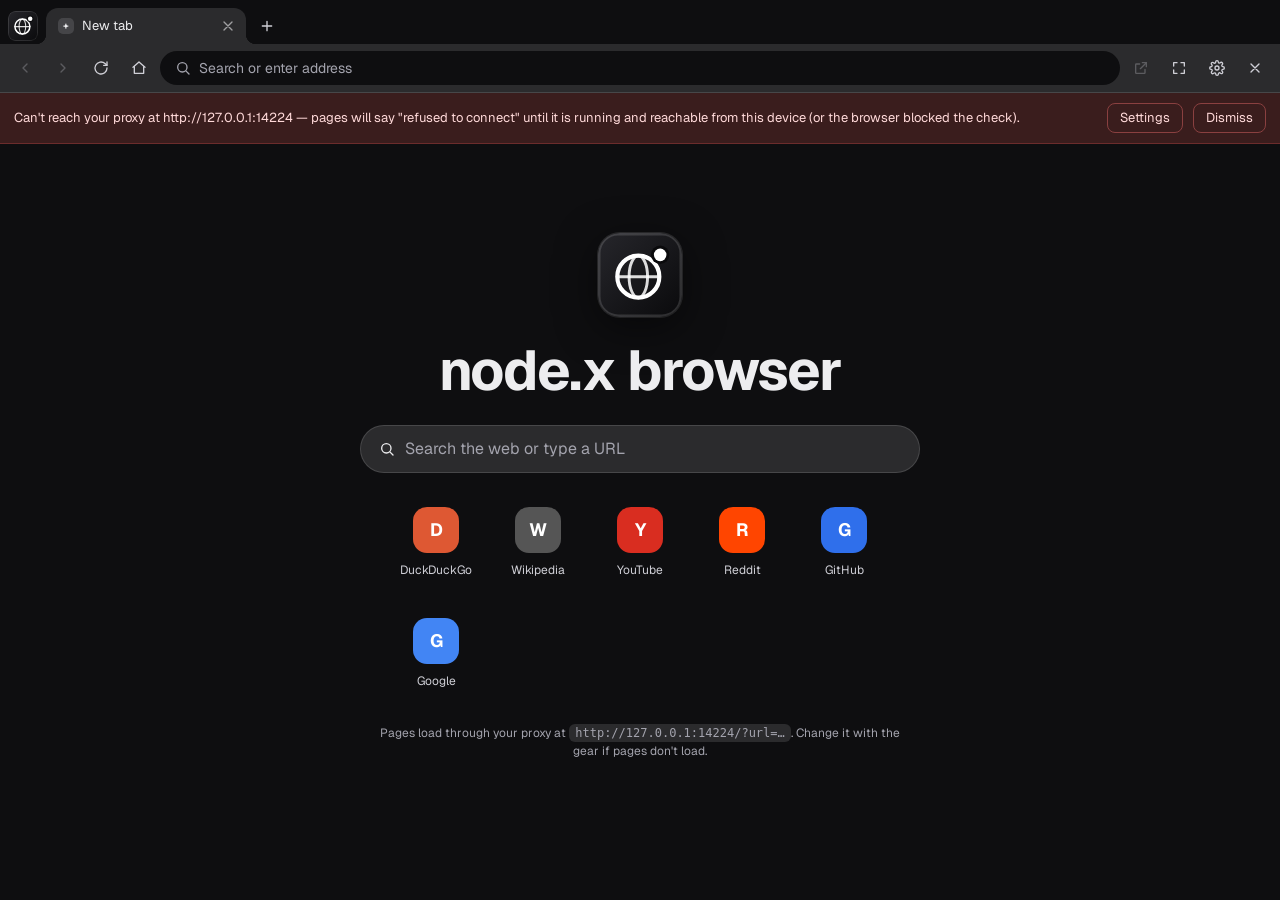
<file: browser.html>
<!doctype html>
<html lang="en">
<head>
<meta charset="utf-8">
<meta name="viewport" content="width=device-width,initial-scale=1,viewport-fit=cover">
<title>Browser · node.x</title>
<link rel="icon" type="image/svg+xml" href="browser-logo.svg">
<link rel="stylesheet" href="style.css">
<style>
:root{--chrome:color-mix(in srgb,var(--bg,#0e0e10) 88%,#fff 12%);--chrome-2:color-mix(in srgb,var(--bg,#0e0e10) 94%,#fff 6%);--ln:color-mix(in srgb,var(--fg,#ededef) 14%,transparent)}
html,body{height:100%;margin:0;overflow:hidden}
body{font-family:"Geist",system-ui,sans-serif;background:var(--bg,#0e0e10);color:var(--fg,#ededef)}
.app{display:flex;flex-direction:column;height:100%;padding-top:env(safe-area-inset-top,0px);padding-bottom:env(safe-area-inset-bottom,0px);box-sizing:border-box}
.tabs{display:flex;align-items:flex-end;gap:4px;padding:8px 8px 0;background:var(--bg,#0e0e10);overflow-x:auto;scrollbar-width:none;flex:none}
.tabs::-webkit-scrollbar{display:none}
.tab{position:relative;flex:0 1 200px;min-width:96px;height:36px;display:flex;align-items:center;gap:8px;padding:0 8px 0 12px;border-radius:12px 12px 0 0;color:var(--fg-d,#a3a3ad);cursor:pointer;user-select:none;transition:background .2s,color .2s;animation:pop .22s var(--ease,ease) both}
.tab:hover{background:var(--chrome-2)}
.tab.on{background:var(--chrome);color:var(--fg,#ededef)}
.tab .fv{width:16px;height:16px;border-radius:5px;flex:none;display:grid;place-items:center;font-size:10px;font-weight:700;background:var(--ln);color:var(--fg,#ededef)}
.tab .t{flex:1;min-width:0;overflow:hidden;text-overflow:ellipsis;white-space:nowrap;font-size:13px}
.tab .x{width:20px;height:20px;border:0;border-radius:6px;background:none;display:grid;place-items:center;color:inherit;opacity:.6;padding:0}
.tab .x:hover{background:var(--ln);opacity:1}
.tab.on::before,.tab.on::after{content:"";position:absolute;bottom:0;width:10px;height:10px;pointer-events:none}
.tab.on::before{left:-10px;background:radial-gradient(circle at 0 0,transparent 10px,var(--chrome) 10.5px)}
.tab.on::after{right:-10px;background:radial-gradient(circle at 100% 0,transparent 10px,var(--chrome) 10.5px)}
.brand{flex:none;width:30px;height:30px;margin:0 4px 3px 0;display:block;transition:transform .2s}
.brand:hover{transform:rotate(-8deg) scale(1.06)}
.brand svg{width:100%;height:100%;display:block;border-radius:8px}
.bhero{width:84px;height:84px;border-radius:22px;box-shadow:0 10px 40px rgba(0,0,0,.5),0 0 0 1px var(--ln)}
.warn{position:absolute;top:0;left:0;right:0;z-index:4;display:flex;align-items:center;gap:10px;padding:10px 14px;background:#3a1d1d;color:#ffd9d9;border-bottom:1px solid #6b2c2c;font-size:13px;line-height:1.4}
.warn[hidden]{display:none}
.warn span{flex:1;min-width:0}
.warn button{height:30px;padding:0 12px;border-radius:8px;border:1px solid #8a4040;background:none;color:inherit;flex:none}
.dstat{min-height:18px;margin:10px 0 0;font-size:13px;line-height:1.45;color:var(--fg-m,#cfcfd6)}
.plus{flex:none;width:30px;height:30px;margin:0 0 3px 2px;border:0;border-radius:9px;background:none;color:var(--fg-m,#cfcfd6);display:grid;place-items:center;padding:0}
.plus:hover{background:var(--chrome-2)}
.bar{display:flex;align-items:center;gap:4px;padding:7px 8px;background:var(--chrome);border-bottom:1px solid var(--ln);flex:none}
.ib{width:34px;height:34px;border:0;border-radius:10px;background:none;color:var(--fg-m,#cfcfd6);display:grid;place-items:center;padding:0;flex:none;transition:background .15s,opacity .15s}
.ib:hover:not(:disabled){background:var(--ln);color:var(--fg,#ededef)}
.ib:disabled{opacity:.3;cursor:default}
.ib:active:not(:disabled){transform:scale(.94)}
.addr{flex:1;min-width:0;display:flex;align-items:center;gap:8px;height:34px;padding:0 14px;border-radius:999px;background:var(--bg,#0e0e10);border:1px solid transparent;transition:border-color .15s}
.addr:focus-within{border-color:var(--fg-d,#a3a3ad)}
.addr input{flex:1;min-width:0;height:100%;border:0;outline:0;background:none;font-size:14px;color:var(--fg,#ededef)}
.addr input::placeholder{color:var(--fg-d,#a3a3ad)}
.addr .i{color:var(--fg-d,#a3a3ad)}
.stage{position:relative;flex:1;min-height:0;background:var(--bg,#0e0e10)}
.stage iframe{position:absolute;inset:0;width:100%;height:100%;border:0;background:#fff;display:none}
.stage iframe.on{display:block}
.load{position:absolute;top:0;left:0;height:2px;width:0;background:var(--fg,#ededef);opacity:0;z-index:3;pointer-events:none}
.load.run{opacity:1;animation:ld 1.6s ease-out forwards}
.ntp{position:absolute;inset:0;display:none;flex-direction:column;align-items:center;justify-content:center;gap:22px;padding:24px;text-align:center;overflow:auto}
.ntp.on{display:flex}
.ntp h1{margin:0;font-size:clamp(34px,7vw,56px)}
.ntp form{width:min(560px,100%);display:flex;align-items:center;gap:10px;height:48px;padding:0 18px;border-radius:999px;background:var(--chrome);border:1px solid var(--ln)}
.ntp form:focus-within{border-color:var(--fg-d,#a3a3ad)}
.ntp form input{flex:1;border:0;outline:0;background:none;font-size:16px;color:var(--fg,#ededef)}
.quick{display:grid;grid-template-columns:repeat(auto-fill,88px);justify-content:center;gap:14px;width:min(560px,100%)}
.q{display:flex;flex-direction:column;align-items:center;gap:8px;padding:12px 4px;border:0;border-radius:14px;background:none;font-size:12px;color:var(--fg-m,#cfcfd6);transition:background .15s,transform .15s}
.q:hover{background:var(--chrome-2);transform:translateY(-2px)}
.q b{width:46px;height:46px;border-radius:14px;display:grid;place-items:center;font-size:18px;color:#fff}
.hint{font-size:12px;color:var(--fg-d,#a3a3ad);max-width:520px;line-height:1.5}
.hint code{background:var(--chrome);padding:2px 6px;border-radius:6px}
dialog{border:1px solid var(--ln);border-radius:16px;background:var(--chrome);color:var(--fg,#ededef);padding:22px;width:min(480px,92vw)}
dialog::backdrop{background:rgba(0,0,0,.6)}
dialog h2{margin:0 0 6px;font-size:18px}
dialog p{margin:0 0 14px;font-size:13px;line-height:1.5;color:var(--fg-m,#cfcfd6)}
dialog input{width:100%;box-sizing:border-box;height:42px;padding:0 12px;border-radius:10px;border:1px solid var(--ln);background:var(--bg,#0e0e10);color:var(--fg,#ededef);font-size:14px}
dialog .row{display:flex;gap:8px;justify-content:flex-end;margin-top:16px}
dialog .row button{height:38px;padding:0 16px;border-radius:10px;border:1px solid var(--ln);background:none;color:var(--fg,#ededef)}
dialog .row .go{background:var(--fg,#ededef);color:var(--bg,#0e0e10);border-color:var(--fg,#ededef)}
@keyframes pop{from{opacity:0;transform:translateY(6px) scale(.96)}to{opacity:1;transform:none}}
@keyframes ld{0%{width:0}60%{width:80%}100%{width:96%}}
@media (max-width:560px){.hide-s{display:none}}
</style>
</head>
<body>
<svg width="0" height="0" style="position:absolute" aria-hidden="true">
 <defs>
  <symbol id="b" viewBox="0 0 24 24"><path d="M15 18l-6-6 6-6"/></symbol>
  <symbol id="f" viewBox="0 0 24 24"><path d="M9 18l6-6-6-6"/></symbol>
  <symbol id="r" viewBox="0 0 24 24"><path d="M21 12a9 9 0 1 1-3-6.7L21 8"/><path d="M21 3v5h-5"/></symbol>
  <symbol id="h" viewBox="0 0 24 24"><path d="M3 11l9-8 9 8"/><path d="M5 10v10h14V10"/></symbol>
  <symbol id="p" viewBox="0 0 24 24"><path d="M12 5v14M5 12h14"/></symbol>
  <symbol id="x" viewBox="0 0 24 24"><path d="M6 6l12 12M18 6L6 18"/></symbol>
  <symbol id="s" viewBox="0 0 24 24"><circle cx="11" cy="11" r="7"/><path d="M21 21l-4.3-4.3"/></symbol>
  <symbol id="o" viewBox="0 0 24 24"><path d="M14 4h6v6"/><path d="M20 4l-9 9"/><path d="M18 14v5a1 1 0 0 1-1 1H5a1 1 0 0 1-1-1V7a1 1 0 0 1 1-1h5"/></symbol>
  <symbol id="m" viewBox="0 0 24 24"><path d="M4 9V4h5M20 9V4h-5M4 15v5h5M20 15v5h-5"/></symbol>
  <symbol id="g" viewBox="0 0 24 24"><circle cx="12" cy="12" r="3"/><path d="M19.4 15a1.7 1.7 0 0 0 .3 1.8l.1.1a2 2 0 1 1-2.8 2.8l-.1-.1a1.7 1.7 0 0 0-1.8-.3 1.7 1.7 0 0 0-1 1.5V21a2 2 0 1 1-4 0v-.1a1.7 1.7 0 0 0-1.1-1.5 1.7 1.7 0 0 0-1.8.3l-.1.1a2 2 0 1 1-2.8-2.8l.1-.1a1.7 1.7 0 0 0 .3-1.8 1.7 1.7 0 0 0-1.5-1H3a2 2 0 1 1 0-4h.1a1.7 1.7 0 0 0 1.5-1.1 1.7 1.7 0 0 0-.3-1.8l-.1-.1a2 2 0 1 1 2.8-2.8l.1.1a1.7 1.7 0 0 0 1.8.3H9a1.7 1.7 0 0 0 1-1.5V3a2 2 0 1 1 4 0v.1a1.7 1.7 0 0 0 1 1.5 1.7 1.7 0 0 0 1.8-.3l.1-.1a2 2 0 1 1 2.8 2.8l-.1.1a1.7 1.7 0 0 0-.3 1.8V9a1.7 1.7 0 0 0 1.5 1H21a2 2 0 1 1 0 4h-.1a1.7 1.7 0 0 0-1.5 1z"/></symbol>
  <symbol id="logo" viewBox="0 0 100 100"><defs><linearGradient id="lg" x1="0" y1="0" x2="1" y2="1"><stop offset="0" stop-color="#26262b"/><stop offset="1" stop-color="#0a0a0c"/></linearGradient></defs><rect width="100" height="100" rx="24" fill="url(#lg)"/><rect x="1.5" y="1.5" width="97" height="97" rx="22.5" fill="none" stroke="#fff" stroke-opacity=".14" stroke-width="3"/><g fill="none" stroke="#fff" stroke-linecap="round"><circle cx="48" cy="52" r="25" stroke-width="5"/><ellipse cx="48" cy="52" rx="11" ry="25" stroke-width="3.5" stroke-opacity=".85"/><path d="M23 52h50" stroke-width="3.5" stroke-opacity=".85"/></g><circle cx="74" cy="26" r="11" fill="#0a0a0c"/><circle cx="74" cy="26" r="7.5" fill="#fff"/></symbol>
 </defs>
</svg>

<div class="app">
 <div class="tabs" id="tabs"><a class="brand" href="index.html" title="node.x browser"><svg viewBox="0 0 100 100"><use href="#logo"/></svg></a><button class="plus" id="plus" title="New tab (Alt+T)"><svg class="i"><use href="#p"/></svg></button></div>
 <div class="bar">
  <button class="ib" id="back" title="Back" disabled><svg class="i"><use href="#b"/></svg></button>
  <button class="ib" id="fwd" title="Forward" disabled><svg class="i"><use href="#f"/></svg></button>
  <button class="ib" id="reload" title="Reload"><svg class="i"><use href="#r"/></svg></button>
  <button class="ib hide-s" id="home" title="New tab page"><svg class="i"><use href="#h"/></svg></button>
  <label class="addr"><svg class="i"><use href="#s"/></svg><input id="url" type="text" placeholder="Search or enter address" autocomplete="off" autocapitalize="off" spellcheck="false"></label>
  <button class="ib hide-s" id="ext" title="Open this page in a real browser tab"><svg class="i"><use href="#o"/></svg></button>
  <button class="ib hide-s" id="full" title="Fullscreen"><svg class="i"><use href="#m"/></svg></button>
  <button class="ib" id="cfg" title="Proxy settings"><svg class="i"><use href="#g"/></svg></button>
  <a class="ib" href="index.html" title="Back to node.x" style="text-decoration:none"><svg class="i"><use href="#x"/></svg></a>
 </div>
 <div class="stage" id="stage">
  <div class="warn" id="warn" hidden><span id="wtxt"></span><button id="wcfg">Settings</button><button id="wx">Dismiss</button></div>
  <div class="load" id="load"></div>
  <div class="ntp on" id="ntp">
   <img class="bhero" src="browser-logo.svg" alt="">
   <h1>node.x browser</h1>
   <form id="nf"><svg class="i"><use href="#s"/></svg><input id="nq" placeholder="Search the web or type a URL" autocomplete="off" spellcheck="false"></form>
   <div class="quick" id="quick"></div>
   <p class="hint" id="hint"></p>
  </div>
 </div>
</div>

<dialog id="dlg">
 <h2>Proxy settings</h2>
 <p>Where your proxy lives. Use <code>{encoded}</code> where the website address goes (or <code>{url}</code> for the raw address). Saved in this browser only.</p>
 <input id="pat" spellcheck="false" autocomplete="off">
 <p class="dstat" id="dstat"></p>
 <div class="row"><button id="tst">Test</button><button id="rst">Reset</button><button id="cx">Cancel</button><button class="go" id="sv">Save</button></div>
</dialog>

<script>
const $=s=>document.querySelector(s);
const DEFAULT_PATTERN="http://127.0.0.1:14224/?url={encoded}"; // <-- change if your proxy uses a different address format
const SEARCH="https://duckduckgo.com/?q=";
const QUICK=[["DuckDuckGo","https://duckduckgo.com","#de5833"],["Wikipedia","https://en.wikipedia.org","#555"],["YouTube","https://www.youtube.com","#d92d20"],["Reddit","https://www.reddit.com","#ff4500"],["GitHub","https://github.com","#2f6feb"],["Google","https://www.google.com","#4285f4"]];
const store={get(k){try{return localStorage.getItem(k)}catch(e){return null}},set(k,v){try{localStorage.setItem(k,v)}catch(e){}}};
let pattern=store.get("nx.proxy")||DEFAULT_PATTERN;
let tabs=[],cur=null,uid=0;

const norm=v=>{v=v.trim();if(!v)return"";if(/^[a-z][a-z0-9+.-]*:\/\//i.test(v))return v;
 if(!/\s/.test(v)&&/^(localhost|[\w-]+(\.[\w-]+)+)(:\d+)?([\/?#].*)?$/i.test(v))return"https://"+v;return SEARCH+encodeURIComponent(v)};
const proxied=u=>pattern.split("{encoded}").join(encodeURIComponent(u)).split("{url}").join(u);
const host=u=>{try{return new URL(u).hostname.replace(/^www\./,"")}catch(e){return u}};
const active=()=>tabs.find(t=>t.id===cur);

function save(){store.set("nx.tabs",JSON.stringify({cur:tabs.findIndex(t=>t.id===cur),urls:tabs.map(t=>t.url)}))}
function mk(url){
 const t={id:++uid,url:"",title:"New tab",hist:[],pos:-1,frame:null};
 const el=document.createElement("div");el.className="tab";
 el.innerHTML='<span class="fv"></span><span class="t"></span><button class="x" title="Close tab"><svg class="i"><use href="#x"/></svg></button>';
 el.onclick=e=>{if(e.target.closest(".x"))close(t.id);else select(t.id)};
 el.onauxclick=e=>{if(e.button===1){e.preventDefault();close(t.id)}};
 $("#tabs").insertBefore(el,$("#plus"));t.el=el;tabs.push(t);
 select(t.id);if(url)nav(t,url);return t}
function close(id){
 const i=tabs.findIndex(t=>t.id===id);if(i<0)return;const t=tabs[i];
 t.el.remove();if(t.frame)t.frame.remove();tabs.splice(i,1);
 if(!tabs.length){mk();return}
 if(cur===id)select(tabs[Math.max(0,i-1)].id);else save()}
function select(id){cur=id;render();save()}
function nav(t,input,push=true){
 const url=norm(input);if(!url)return;
 t.url=url;t.title=host(url);
 if(push){t.hist=t.hist.slice(0,t.pos+1);t.hist.push(url);t.pos=t.hist.length-1}
 if(!t.frame){const f=document.createElement("iframe");f.allow="fullscreen; clipboard-read; clipboard-write; autoplay; gamepad";f.referrerPolicy="no-referrer";
  f.onload=()=>$("#load").classList.remove("run");$("#stage").appendChild(f);t.frame=f}
 const l=$("#load");l.classList.remove("run");void l.offsetWidth;l.classList.add("run");
 t.frame.src=proxied(url);render();save();checkProxy()}
function render(){
 const t=active();if(!t)return;
 tabs.forEach(x=>{
  x.el.classList.toggle("on",x.id===cur);
  x.el.querySelector(".t").textContent=x.url?x.title:"New tab";
  x.el.querySelector(".fv").textContent=x.url?(x.title[0]||"?").toUpperCase():"+";
  if(x.frame)x.frame.classList.toggle("on",x.id===cur&&!!x.url)});
 $("#ntp").classList.toggle("on",!t.url);
 if(document.activeElement!==$("#url"))$("#url").value=t.url;
 $("#back").disabled=t.pos<1&&!t.url;$("#fwd").disabled=t.pos>=t.hist.length-1;
 $("#ext").disabled=!t.url;
 document.title=(t.url?t.title+" · ":"")+"node.x browser";
 t.el.scrollIntoView({block:"nearest",inline:"nearest"})}

$("#plus").onclick=()=>{mk();$("#nq").focus()};
$("#url").onkeydown=e=>{if(e.key==="Enter"){const t=active();nav(t,e.target.value);e.target.blur()}};
$("#url").onfocus=e=>e.target.select();
$("#nf").onsubmit=e=>{e.preventDefault();const v=$("#nq").value;$("#nq").value="";nav(active(),v)};
$("#home").onclick=()=>{const t=active();t.url="";t.title="New tab";render();$("#nq").focus()};
$("#reload").onclick=()=>{const t=active();if(!t.url)return;
 try{t.frame.contentWindow.location.reload();return}catch(e){}
 nav(t,t.url,false)};
$("#back").onclick=()=>{const t=active();
 if(!t.url){if(t.pos>=0){t.url=t.hist[t.pos];t.title=host(t.url);render()}return}
 try{if(t.frame.contentWindow.history.length>1){t.frame.contentWindow.history.back();return}}catch(e){} // works when the proxy page is same-origin
 if(t.pos>0){t.pos--;nav(t,t.hist[t.pos],false)}else{t.url="";render()}};
$("#fwd").onclick=()=>{const t=active();
 try{if(t.url){t.frame.contentWindow.history.forward();if(t.pos>=t.hist.length-1)return}}catch(e){}
 if(t.pos<t.hist.length-1){t.pos++;nav(t,t.hist[t.pos],false)}};
$("#ext").onclick=()=>{const t=active();if(t.url)window.open(proxied(t.url),"_blank","noopener")};
$("#full").onclick=()=>{document.fullscreenElement?document.exitFullscreen():document.documentElement.requestFullscreen().catch(()=>{})};
addEventListener("keydown",e=>{if(!e.altKey)return;const k=e.key.toLowerCase();
 if(k==="t"){e.preventDefault();$("#plus").click()}
 else if(k==="w"){e.preventDefault();close(cur)}
 else if(k==="l"){e.preventDefault();$("#url").focus()}});

function hint(){$("#hint").innerHTML='Pages load through your proxy at <code></code>. Change it with the gear if pages don\'t load.';
 $("#hint code").textContent=pattern.replace("{encoded}","…").replace("{url}","…")}
$("#cfg").onclick=()=>{$("#pat").value=pattern;$("#dlg").showModal()};
async function probe(pat){let u;
 try{u=new URL(pat.split("{encoded}").join("x").split("{url}").join("x"))}catch(e){return{ok:false,bad:true,origin:pat}}
 const c=new AbortController(),tm=setTimeout(()=>c.abort(),5000);
 try{await fetch(u.origin+"/",{mode:"no-cors",cache:"no-store",signal:c.signal});clearTimeout(tm);return{ok:true,origin:u.origin}}
 catch(e){clearTimeout(tm);return{ok:false,origin:u.origin}}}
let okFor=null,warnOff=false;
async function checkProxy(){if(okFor===pattern)return;const r=await probe(pattern);
 if(r.ok){okFor=pattern;$("#warn").hidden=true;return}
 if(warnOff)return;
 $("#wtxt").textContent=r.bad?"The proxy address in settings isn't valid.":"Can't reach your proxy at "+r.origin+" — pages will say \"refused to connect\" until it is running and reachable from this device (or the browser blocked the check).";
 $("#warn").hidden=false}
$("#wcfg").onclick=()=>$("#cfg").click();
$("#wx").onclick=()=>{warnOff=true;$("#warn").hidden=true};
$("#tst").onclick=async()=>{const st=$("#dstat"),v=$("#pat").value.trim()||DEFAULT_PATTERN;let u;
 try{u=new URL(v.split("{encoded}").join("x").split("{url}").join("x"))}catch(e){st.textContent="That isn't a valid address.";return}
 st.textContent="Testing "+u.origin+" …";const c=new AbortController(),tm=setTimeout(()=>c.abort(),6000);
 try{await fetch(u.origin+"/",{mode:"no-cors",cache:"no-store",signal:c.signal});clearTimeout(tm);
  st.textContent="Reached "+u.origin+". If pages still say \"refused to connect\", the proxy is refusing to be shown inside another page (it sends a frame-blocking header). Use the open-in-new-tab button, or allow framing in the proxy's settings."}
 catch(e){clearTimeout(tm);st.textContent="Couldn't reach "+u.origin+". The proxy isn't running there, or that address only exists on the computer running it (127.0.0.1 is always \"this device\"). Start it with docker compose up -d, check the port, or use its public address."}};
$("#cx").onclick=()=>$("#dlg").close();
$("#rst").onclick=()=>{$("#pat").value=DEFAULT_PATTERN};
$("#sv").onclick=()=>{const v=$("#pat").value.trim();
 if(v&&!/\{(encoded|url)\}/.test(v)){$("#pat").setCustomValidity("x");alert("The address needs {encoded} or {url} in it.");return}
 pattern=v||DEFAULT_PATTERN;store.set("nx.proxy",pattern);$("#dlg").close();hint();warnOff=false;okFor=null;checkProxy();
 tabs.forEach(t=>{if(t.url&&t.frame)t.frame.src=proxied(t.url)})};

$("#quick").innerHTML=QUICK.map(([n,u,c])=>`<button class="q" data-u="${u}"><b style="background:${c}">${n[0]}</b>${n}</button>`).join("");
$("#quick").onclick=e=>{const b=e.target.closest(".q");if(b)nav(active(),b.dataset.u)};

hint();checkProxy();
let saved=null;try{saved=JSON.parse(store.get("nx.tabs")||"null")}catch(e){}
if(saved&&Array.isArray(saved.urls)&&saved.urls.length){saved.urls.forEach(u=>mk(u));const t=tabs[saved.cur];if(t)select(t.id)}else mk();
</script>
</body>
</html>
</file>
<file: style.css>
/* node.x: top bar, rounded panels, three color themes (html[data-theme]). */

@font-face { font-family: "Geist"; src: url(geist.woff2) format("woff2"); font-weight: 100 900; font-display: swap; }

/* Default: soft graphite */
:root {
	--bg: #0e0e10;
	--bg2: #18181b;
	--fg: #ededef;
	--fg-m: #cfcfd6;
	--fg-d: #a3a3ad;
	--accent: #ededef;
	--on-accent: #0e0e10;
	--field: #1f1f23;
	--field-hover: #27272b;
	--danger: #f87171;
	--star: #fbbf24;
	--surface: color-mix(in srgb, var(--bg2) 85%, transparent);
	--surface-2: color-mix(in srgb, var(--bg2), var(--fg) 6%);
	--surface-3: color-mix(in srgb, var(--bg2), var(--fg) 12%);
	--border: color-mix(in srgb, var(--fg) 15%, transparent);
	--border-2: color-mix(in srgb, var(--fg) 28%, transparent);
	--focus: color-mix(in srgb, var(--fg) 45%, transparent);
	--shade: rgba(0, 0, 0, 0.6);
	--r-sm: 8px;
	--r: 12px;
	--ease: cubic-bezier(0.2, 0.9, 0.25, 1);
	--t: 0.25s ease;
	color-scheme: dark;
}
/* Mei Mei: pure black and white */
html[data-theme="mei"] {
	--bg: #000;
	--bg2: #0b0b0b;
	--fg: #fff;
	--fg-m: #8c8c8c;
	--fg-d: #5c5c5c;
	--accent: #fff;
	--on-accent: #000;
	--field: #111;
	--field-hover: #191919;
}
/* David Douglas: red and white */
html[data-theme="david"] {
	--bg: #7a0d18;
	--bg2: #8f1220;
	--fg: #fff;
	--fg-m: #f4c7cc;
	--fg-d: #e09aa2;
	--accent: #fff;
	--on-accent: #8f1220;
	--field: #9d1726;
	--field-hover: #a91d2d;
	--danger: #ffd9a8;
	--star: #ffd166;
	--border: color-mix(in srgb, var(--fg) 18%, transparent);
	--border-2: color-mix(in srgb, var(--fg) 32%, transparent);
	--shade: rgba(40, 0, 6, 0.6);
}

@keyframes up { from { opacity: 0; transform: translate3d(0, 8px, 0); } }
@keyframes fade { from { opacity: 0; } }
@keyframes fade-out { to { opacity: 0; } }
@keyframes pop { from { opacity: 0; transform: scale(0.96); } }
@keyframes pop-out { to { opacity: 0; transform: scale(0.96); } }

* { box-sizing: border-box; margin: 0; padding: 0; }
html { font: 15px/1.55 "Geist", ui-sans-serif, system-ui, -apple-system, "Segoe UI", Roboto, sans-serif; -webkit-font-smoothing: antialiased; color: var(--fg); background: var(--bg); transition: background-color 0.4s ease; }
body { min-height: 100vh; background: var(--bg); }
h1, h2, h3 { font-weight: 700; letter-spacing: -0.025em; line-height: 1.15; }
button, input { font: inherit; color: inherit; }
button { cursor: pointer; }
a { color: inherit; }
[hidden] { display: none !important; }
::selection { background: var(--fg); color: var(--bg); }
::placeholder { color: var(--fg-d); opacity: 1; }
:focus-visible { outline: 2px solid var(--focus); outline-offset: 2px; }
.i { width: 16px; height: 16px; flex: none; fill: none; stroke: currentColor; stroke-width: 2; stroke-linecap: round; stroke-linejoin: round; }

/* ---------- top bar ---------- */
.top { position: sticky; top: 0; z-index: 20; display: flex; align-items: center; gap: 16px; height: 64px; padding: 0 max(20px, calc((100% - 1200px) / 2)); background: color-mix(in srgb, var(--bg) 88%, transparent); backdrop-filter: blur(10px); border-bottom: 1px solid var(--border); }
.brand { display: flex; align-items: center; gap: 10px; font-weight: 700; font-size: 17px; letter-spacing: -0.02em; text-decoration: none; }
.brand .logo { width: 32px; height: 32px; }
#nav { position: relative; display: flex; margin-left: auto; padding: 4px; border: 1px solid var(--border); border-radius: 999px; background: var(--surface); }
#pill { position: absolute; top: 4px; bottom: 4px; left: 0; border-radius: 999px; background: var(--accent); transition: transform 0.4s var(--ease), width 0.4s var(--ease); }
.nl { position: relative; padding: 6px 16px; border-radius: 999px; color: var(--fg-m); font-size: 14px; font-weight: 500; text-decoration: none; transition: color var(--t); }
.nl:hover { color: var(--fg); }
.nl.act { color: var(--on-accent); }
.logo { display: block; object-fit: cover; border-radius: var(--r-sm); background: var(--bg2); }

main { max-width: 1200px; margin: 0 auto; padding: 32px 20px 64px; }
.view { display: none; }
.view.on { display: block; animation: up 0.35s var(--ease); }
h2 { font-size: 32px; margin-bottom: 20px; }
h3 { font-size: 18px; }
.gm { color: var(--fg-m); font-size: 14px; }
.err { color: var(--danger); }
.link { color: var(--fg-m); font-size: 14px; text-decoration: none; transition: color var(--t); }
.link:hover { color: var(--fg); }

/* ---------- home ---------- */
.hero { padding: 48px 0 40px; max-width: 640px; }
.kicker { display: inline-block; margin-bottom: 16px; padding: 3px 10px; border: 1px solid var(--border); border-radius: 999px; color: var(--fg-m); font-size: 13px; }
.hero h1 { font-size: clamp(40px, 7vw, 72px); letter-spacing: -0.045em; line-height: 1; }
.lead { margin: 16px 0 28px; color: var(--fg-m); font-size: 17px; max-width: 46ch; }
.shelf { margin-top: 16px; }
.shelf-h { display: flex; align-items: baseline; justify-content: space-between; margin-bottom: 14px; }
.lgrid.row { grid-template-columns: repeat(6, minmax(0, 1fr)); }
.lgrid.row .lw:nth-child(n+7) { display: none; }

/* ---------- buttons ---------- */
.acts { display: flex; flex-wrap: wrap; gap: 8px; }
.btn, .chip {
	display: inline-flex; align-items: center; justify-content: center; gap: 0.5rem;
	height: 38px; padding: 0 16px;
	border: 1px solid var(--border); border-radius: var(--r-sm);
	background: var(--surface); color: var(--fg);
	font-size: 14px; font-weight: 500; white-space: nowrap; text-decoration: none;
	transition: background-color var(--t), border-color var(--t), color var(--t), transform 0.12s ease;
}
.chip { height: 32px; padding: 0 14px; border-radius: 999px; color: var(--fg-m); }
.btn:hover, .chip:hover { border-color: var(--border-2); background: var(--surface-2); color: var(--fg); }
.btn:active, .chip:active { transform: scale(0.97); }
.btn.primary, .btn[aria-pressed="true"], .chip.on { border-color: var(--accent); background: var(--accent); color: var(--on-accent); }
.btn.primary:hover, .btn[aria-pressed="true"]:hover, .chip.on:hover { border-color: var(--accent); background: var(--accent); color: var(--on-accent); opacity: 0.9; }
.btn.danger { color: var(--danger); }
.btn.primary.danger, .btn.primary.danger:hover { border-color: #dc2626; background: #dc2626; color: #fff; }
.btn.big { height: 120px; min-width: 280px; font-size: 22px; }

/* ---------- text fields ---------- */
.field, .input { height: 42px; padding: 0 14px; border: 1px solid var(--border); border-radius: var(--r-sm); background: var(--field); color: var(--fg-m); transition: border-color var(--t), background-color var(--t); }
.field { display: flex; align-items: center; gap: 10px; max-width: 560px; margin-bottom: 14px; }
.input { width: 100%; color: var(--fg); outline: 0; }
.field:hover, .input:hover { border-color: var(--border-2); }
.field:focus-within, .input:focus { border-color: var(--focus); background: var(--field-hover); color: var(--fg); }
.field input { flex: 1; min-width: 0; height: 100%; border: 0; outline: 0; background: transparent; color: var(--fg); }
input[type=search]::-webkit-search-cancel-button { -webkit-appearance: none; }

/* ---------- switch ---------- */
input[role=switch] { -webkit-appearance: none; appearance: none; position: relative; flex: none; width: 42px; height: 24px; border-radius: 999px; background: var(--surface-3); cursor: pointer; transition: background-color var(--t); }
input[role=switch]::after { content: ""; position: absolute; top: 3px; left: 3px; width: 18px; height: 18px; border-radius: 50%; background: var(--fg); transition: transform 0.3s var(--ease); }
input[role=switch]:checked { background: var(--accent); }
input[role=switch]:checked::after { transform: translateX(18px); background: var(--on-accent); }

/* ---------- games ---------- */
.tags { display: flex; flex-wrap: wrap; gap: 6px; margin-bottom: 14px; }
#gcount { margin-bottom: 14px; font-variant-numeric: tabular-nums; }
.lgrid { display: grid; grid-template-columns: repeat(auto-fill, minmax(150px, 1fr)); gap: 14px; }
.lw { position: relative; min-width: 0; animation: up 0.4s var(--ease) both; content-visibility: auto; contain-intrinsic-size: auto 200px; }
.lc { display: block; width: 100%; padding: 0; border: 0; background: none; text-align: left; }
.lc img { display: block; width: 100%; aspect-ratio: 1; object-fit: cover; border-radius: var(--r); background: var(--bg2); outline: 1px solid var(--border); outline-offset: -1px; transition: transform 0.3s var(--ease); }
.lc:hover img { transform: translate3d(0, -3px, 0); }
.lc span { display: block; padding: 8px 2px 0; font-size: 14px; font-weight: 500; line-height: 1.3; white-space: nowrap; overflow: hidden; text-overflow: ellipsis; }
.hrt { position: absolute; top: 8px; right: 8px; display: grid; place-items: center; width: 30px; height: 30px; border: 0; border-radius: 999px; background: rgba(0, 0, 0, 0.55); color: #fff; opacity: 0; transition: opacity var(--t); }
.lw:hover .hrt, .hrt.on, .hrt:focus-visible { opacity: 1; }
.hrt.on { color: var(--star); }
.hrt.on .i, #pfav[aria-pressed="true"] .i { fill: currentColor; }
.more { text-align: center; margin-top: 24px; }

.grid { display: grid; grid-template-columns: repeat(auto-fill, minmax(220px, 1fr)); gap: 12px; }
.card { padding: 18px; border: 1px solid var(--border); border-radius: var(--r); background: var(--surface); text-align: left; transition: border-color var(--t), background-color var(--t); }
.card:hover { border-color: var(--border-2); background: var(--surface-2); }
.card b { display: block; font-size: 16px; font-weight: 600; margin-bottom: 4px; }
.card p { color: var(--fg-m); font-size: 14px; }

.gh { display: flex; align-items: center; gap: 12px; margin-bottom: 14px; flex-wrap: wrap; }
.gh h3 { font-size: 20px; }
.gh-r { margin-left: auto; display: flex; gap: 6px; flex-wrap: wrap; }
#pf { height: calc(100vh - 230px); min-height: 320px; overflow: hidden; border-radius: var(--r); background: #000; display: grid; place-items: center; animation: fade 0.25s ease; }
#pf iframe { width: 100%; height: 100%; border: 0; }
#gb { display: flex; flex-direction: column; align-items: center; gap: 12px; }

/* mini games */
.ttt { display: grid; grid-template-columns: repeat(3, 88px); gap: 8px; }
.mem { display: grid; grid-template-columns: repeat(4, 72px); gap: 8px; }
.cell, .mc { border: 1px solid var(--border); border-radius: var(--r); background: var(--field); color: var(--fg); transition: background-color var(--t), transform 0.12s ease; }
.cell { width: 88px; height: 88px; font-size: 2.2rem; font-weight: 700; }
.mc { width: 72px; height: 72px; font-size: 1.9rem; }
.cell:hover, .mc:hover { background: var(--field-hover); }
.cell:active, .mc:active { transform: scale(0.97); }
.mc.up { background: var(--surface-3); }
.mc.dn { opacity: 0.45; }

/* ---------- settings: stacked sections ---------- */
.sets { display: flex; flex-direction: column; gap: 28px; max-width: 760px; }
.sets h3 { margin-bottom: 10px; }
.s-panel { padding: 4px 20px; border: 1px solid var(--border); border-radius: var(--r); background: var(--surface); }
.srow { display: flex; align-items: center; justify-content: space-between; gap: 20px; padding: 16px 0; border-bottom: 1px solid var(--border); }
.srow:last-child { border-bottom: 0; }
.srow > div:first-child { display: flex; flex-direction: column; gap: 2px; }
.srow.col { flex-direction: column; align-items: stretch; gap: 12px; }
.srow b { font-weight: 600; }
.srow small { color: var(--fg-m); font-size: 13px; }
label.srow { cursor: pointer; }

/* theme tiles preview their own colors */
.themes { display: grid; grid-template-columns: repeat(3, 1fr); gap: 10px; }
.tb { display: flex; flex-direction: column; align-items: flex-start; gap: 10px; padding: 14px; border: 1px solid var(--border); border-radius: var(--r); font-size: 14px; font-weight: 600; text-align: left; transition: border-color var(--t), transform 0.12s ease; }
.tb:hover { border-color: var(--border-2); }
.tb[aria-pressed="true"] { border-color: var(--fg); box-shadow: inset 0 0 0 1px var(--fg); }
.tb:active { transform: scale(0.98); }
.tb img { width: 40px; height: 40px; object-fit: cover; border-radius: var(--r-sm); background: rgba(127, 127, 127, 0.2); }

/* ---------- popup and toast ---------- */
.modal { margin: auto; padding: 0; width: min(400px, calc(100% - 32px)); border: 1px solid var(--border); border-radius: var(--r); background: var(--bg2); color: var(--fg); box-shadow: 0 30px 80px -20px rgba(0, 0, 0, 0.7); }
.modal[open] { animation: pop 0.25s var(--ease) both; }
.modal::backdrop { background: var(--shade); animation: fade 0.25s ease both; }
.modal.closing { animation: pop-out 0.2s ease both; }
.modal.closing::backdrop { animation: fade-out 0.2s ease both; }
.m-body { padding: 22px; }
.modal h2 { font-size: 20px; margin-bottom: 6px; }
.modal p { color: var(--fg-m); font-size: 14px; }
.modal .acts { justify-content: flex-end; margin-top: 20px; }
#toast { position: fixed; left: 50%; bottom: 24px; z-index: 90; max-width: calc(100% - 32px); padding: 10px 18px; border-radius: 999px; background: var(--fg); color: var(--bg); font-size: 14px; font-weight: 500; opacity: 0; transform: translate3d(-50%, 12px, 0); pointer-events: none; transition: opacity 0.25s ease, transform 0.3s var(--ease); }
#toast.show { opacity: 1; transform: translate3d(-50%, 0, 0); }

/* ---------- smaller screens ---------- */
@media (max-width: 900px) {
	.lgrid.row { grid-template-columns: repeat(4, minmax(0, 1fr)); }
	.lgrid.row .lw:nth-child(n+5) { display: none; }
}
@media (max-width: 600px) {
	.top { gap: 10px; height: 56px; padding: 0 12px; }
	.brand .nm { display: none; }
	.nl { padding: 6px 12px; font-size: 13px; }
	main { padding: 20px 14px 48px; }
	.hero { padding: 24px 0 28px; }
	h2 { font-size: 26px; }
	.lgrid { grid-template-columns: repeat(3, minmax(0, 1fr)); gap: 10px; }
	.lgrid.row { grid-template-columns: repeat(3, minmax(0, 1fr)); }
	.lgrid.row .lw:nth-child(n+4) { display: none; }
	.lc span { font-size: 12px; }
	.srow { flex-wrap: wrap; }
	.themes { grid-template-columns: 1fr; }
	.tb { flex-direction: row; align-items: center; }
	#pf { height: calc(100dvh - 240px); }
}
@media (hover: none) {
	.hrt { opacity: 1; }
}

/* ---------- performance mode and reduced motion ---------- */
.perf *, .perf *::before, .perf *::after, .perf ::backdrop { animation: none !important; transition-duration: 0s !important; backdrop-filter: none !important; }
@media (prefers-reduced-motion: reduce) {
	*, *::before, *::after { animation: none !important; transition-duration: 0s !important; }
}

.shelf.in-lib { margin: 0 0 18px; }
.shelf.in-lib[hidden] { display: none; }
</file>
